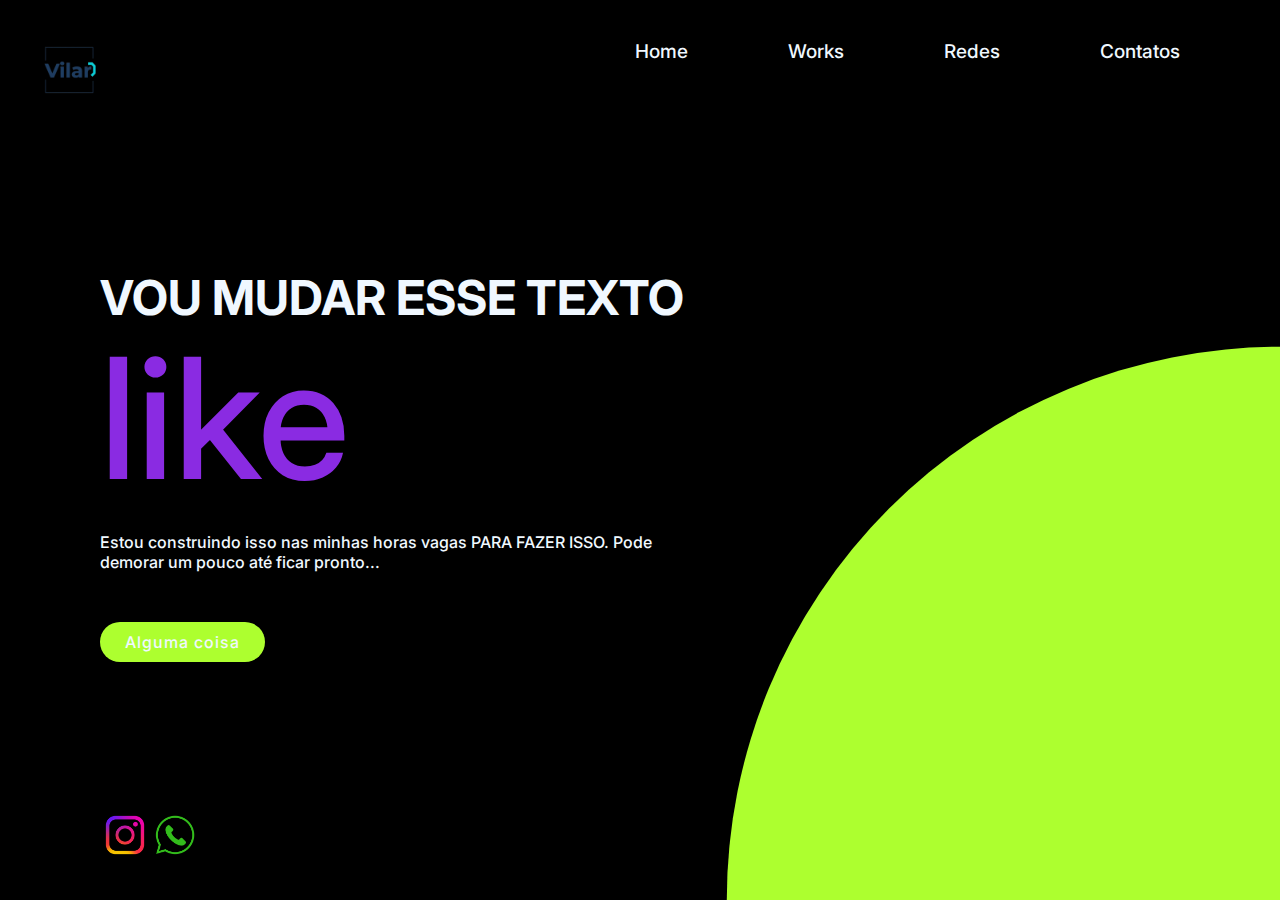
<file: index.html>
<!DOCTYPE html>
<html lang="pt-BR">
    <head>
        <meta charset="UTF-8">
        <meta http-equiv="X-AU-Compatible" content="IE=edge">
        <meta name="viewport" content="width=device-width, inicial-scale=1.0">
        <title>SonRyu's works (em construção...)</title>
        <link rel="stylesheet" href="style.css">
    </head>

    <body>
     <section>
        <div class= "circle"></div> 
        <header>
            <a href="#"> <img src="img/vilar.png" alt="logo Vilar." class = "logo"> </a>
            <nav class = "navigation">
                <ul>
                                            
                    <li>    <a href="#">Home</a>    </li>
                    <li>    <a href="#">Works</a>   </li>
                    <li>    <a href="#">Redes</a>   </li>
                    <li>    <a href="#">Contatos</a>    </li>

                    
                </ul>
            </nav>
        </header>
        
        <div class="container">
            <div class="text">
                <h2> VOU MUDAR ESSE TEXTO <br> <span> like </span> </h2>
                <p>Estou construindo isso nas minhas horas vagas PARA FAZER ISSO. Pode demorar um pouco até ficar pronto...</p>
                <a href="#"> Alguma coisa </a>
            
            </div>
        </div>
        <ul class="icons">
            
            <li> <a href="#"><img src="img/instagram.png" alt="icon instagram"> </a> </li>

            <li> <a href="#"><img src="img/whatsapp.png" alt="icon whatsapp"> </a> </li>
            
        </ul>

    </section>
    </body>

</html>
</file>
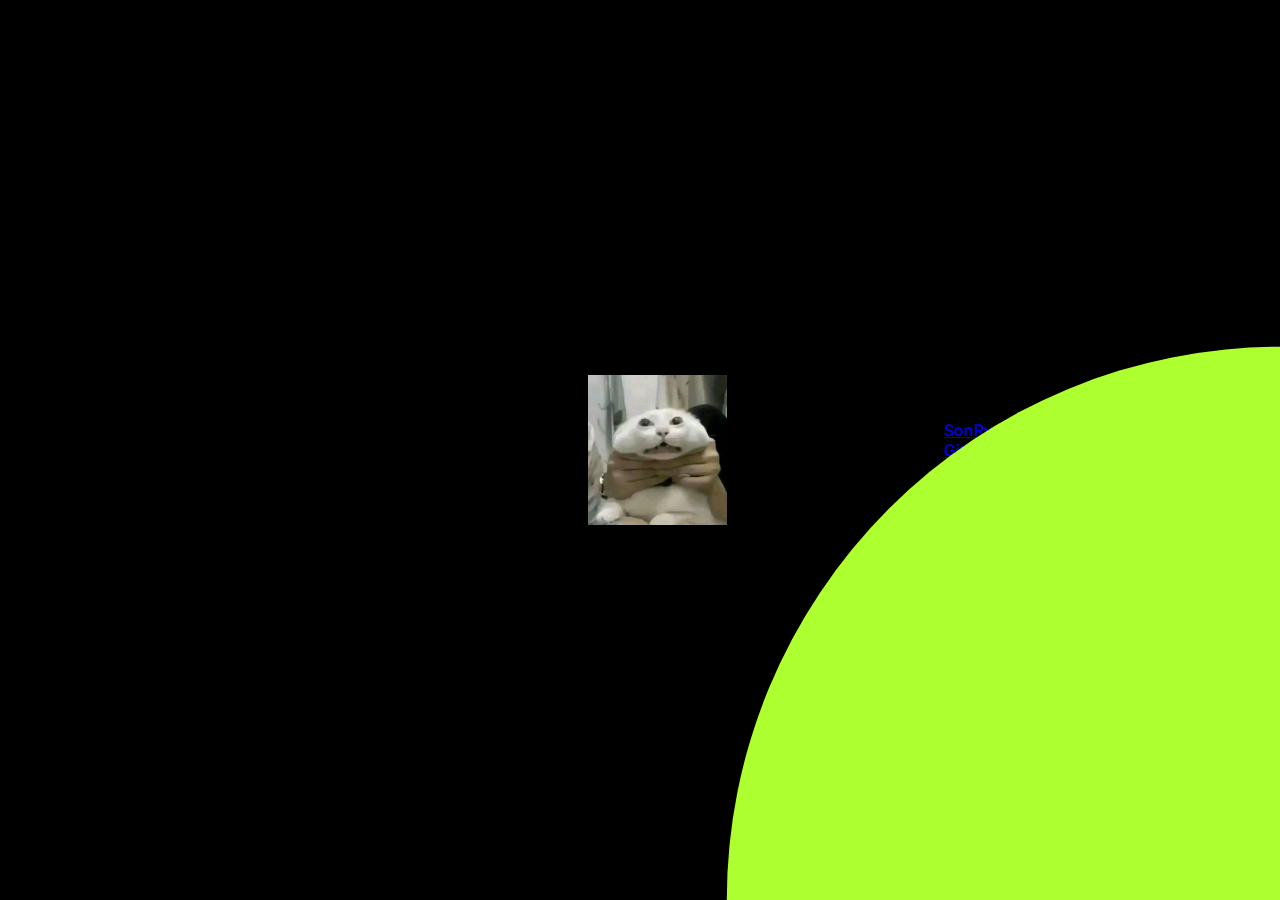
<file: tudo que estava antes.html>
<!DOCTYPE html>
<html lang="pt-BR">
    <head>
        <title>SonRyu's works</title>
        <link rel="stylesheet" href="style.css">
    </head>

    <body>
     <section>
        <div class= "circle"></div> 
        <h1>Ramon Watson Vilar</h1>
        <img
        src="gatol.jpg"
        alt="Garota segurando um gato engraçado..."
        width="150"
        height="150"
        >
        
        <p>Engenharia Mecatrônica.<br> Full-stack developer, Ai Engineer</p>

        <p>Eu:
            <br>
            <a href="https://github.com/Sonryu" target="_blank"> SonRyu's GitHub </a>
            <br>
            <a href="https://www.linkedin.com/in/watsonvilar/" target="_blank"> SonRyu's linkedin </a>
        </p>
        </div>

        <div>
        <h2>Working on:</h2>
        <p>in progress...</p>
    </section>
    </body>

</html>
</file>
<file: style.css>
@import url('https://fonts.googleapis.com/css2?family=Stalinist+One&display=swap');
@import url('https://fonts.googleapis.com/css2?family=Inter:ital,opsz,wght@0,14..32,500;1,14..32,500&display=swap');

*{
    margin: 0;
    padding: 0;
    box-sizing: border-box;

    font-family: "Inter", sans-serif;
    font-optical-sizing: auto;
    font-weight: 500;
    font-style: normal;
}

section {
    
    position: relative;
    width: 100%;
    min-height: 100vh;
    
    padding: 100px;
    
    background: black;
    
    display: flex;
    
    align-items: center;
    
    justify-content: space-between;
    overflow: hidden;

}

h1{

    font-family: "Stalinist One", sans-serif;

    font-weight: 400;
    font-style: normal;


}

.circle {

    position: absolute;

    top: 0;
    left: 0;
    width: 100%;
    height: 100%;

    background-color:greenyellow;

    clip-path: circle(50% at bottom right);

}

header {
 
    position: absolute;
    top: 0;
    left: 0;
    width: 100%;
    padding: 40px 100px;
    display: flex;
    align-items: center;
    justify-content: space-between;

}

.logo {

    width: 100px;
    height: 100px;
    position: absolute;
    top: 20px;
    left: 20px;
    

}

header .navigation ul{

    position: relative;
    display: flex;

}

header .navigation li{

    list-style: none;

}

header .navigation li a{

    color: aliceblue;
    display: inline-block;
    text-decoration: none;
    font-weight: 500;
    font-size: 19px;
    margin-left: 100px;
}

.container {
    position: relative;
    width: 100%;
    display: flex;
    align-items: center;
    justify-content: space-between;

}

.container .text {
    position: relative;
    max-width: 600px;
    margin-right: 20px;


}

.container .text h2{
    color: aliceblue;
    font-size: 3em;
    margin-bottom: 10px;
    line-height: 2.5em;
    font-weight: 700;

}

.container .text h2 span{
    font-size: 3.5em;
    color: blueviolet;


}

.container .text p{
    color: aliceblue;
}

.container .text a{
    display: inline-block;
    margin-top: 50px;
    padding: 10px 25px;
    background: greenyellow;
    color: aliceblue;
    font-weight: 500;
    text-decoration: none;
    letter-spacing: 1px;
    border-radius: 40px;
    transition: 0.3s ease-in-out;


}

.container .text a:hover{
    transform: translateY(-10px);
}

.icons {
    position: absolute;
    bottom: 40px;
    left: 100px;
    display: flex;
    align-items: center;
    justify-content: center;
}

.icons li a img{
    width: 40px;
    height: 40px;
}
.icons li{
    list-style: none;
    display: flex;
    gap: 30px;
}

.icons li a{
    display: inline-block;
    width: 50px;
    height: 50px;
    border-radius: 50%;

   /* margin-left: 45px; */
    display: flex;
    align-items: center;
    justify-content: center;
    transition: 0.3s ease-in-out;

}

.icons li a:hover{
    background: yellowgreen;
    transform: translateY(10px);
}
</file>
